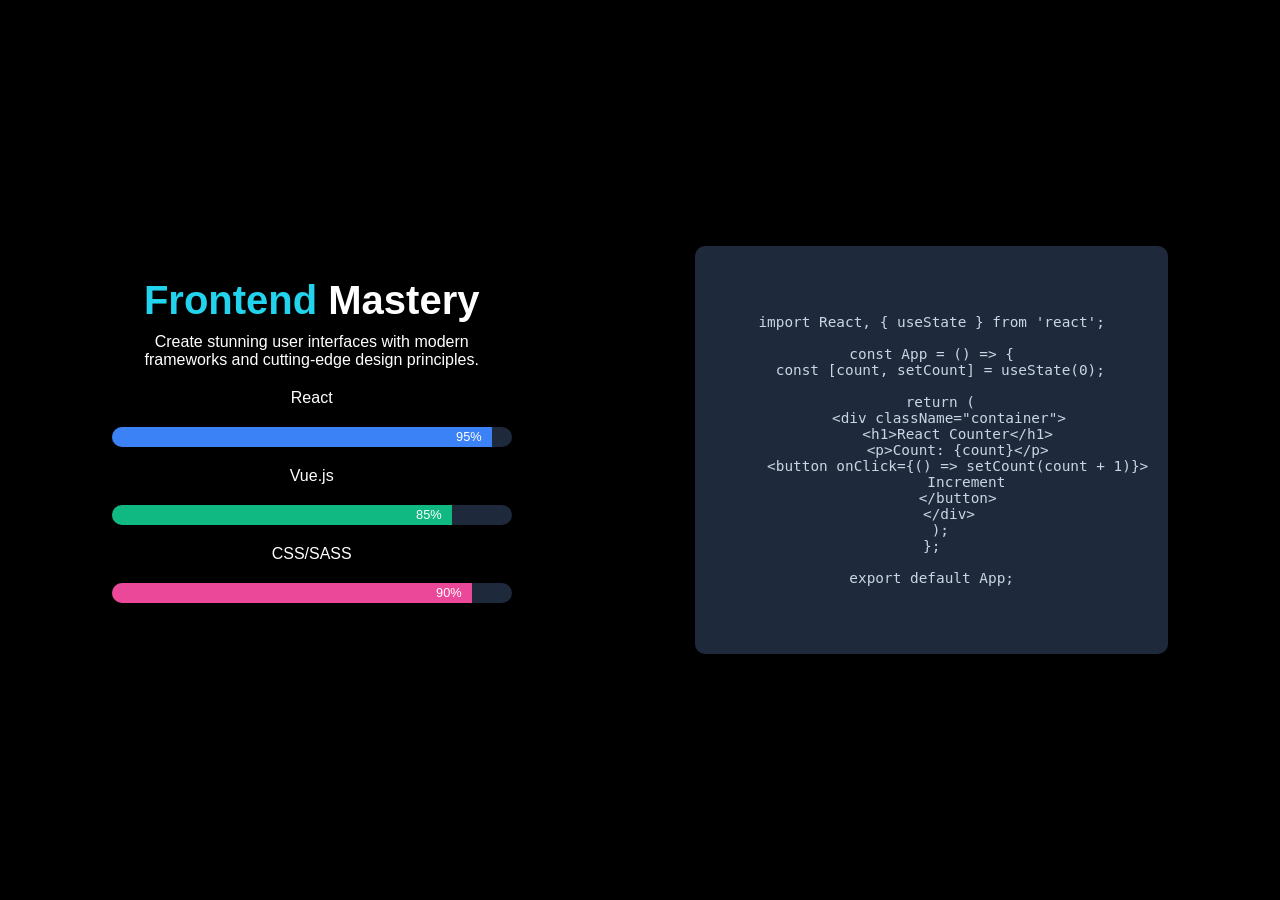
<file: Frontend .html>
<!DOCTYPE html>
<html lang="en">
<head>
  <link rel="stylesheet" href="Frontendstyle.css" />
  <meta charset="UTF-8" />
  <meta name="viewport" content="width=device-width, initial-scale=1.0" />
  <title>Frontend Mastery</title>
  <link rel="stylesheet" href="styles.css" />
</head>
<body>
  <section class="container">
    <div class="skills">
      <h1><span class="highlight">Frontend</span> Mastery</h1>
      <p>Create stunning user interfaces with modern frameworks and cutting-edge design principles.</p>
      <div class="skill-bar">
        <p>React</p>
        <div class="bar"><div class="fill react">95%</div></div>
      </div>
      <div class="skill-bar">
        <p>Vue.js</p>
        <div class="bar"><div class="fill vue">85%</div></div>
      </div>
      <div class="skill-bar">
        <p>CSS/SASS</p>
        <div class="bar"><div class="fill css">90%</div></div>
      </div>
    </div>
    <div class="code-block">
      <pre><code class="language-js">
import React, { useState } from 'react';

const App = () => {
  const [count, setCount] = useState(0);

  return (
    &lt;div className="container"&gt;
      &lt;h1&gt;React Counter&lt;/h1&gt;
      &lt;p&gt;Count: {count}&lt;/p&gt;
      &lt;button onClick={() => setCount(count + 1)}&gt;
        Increment
      &lt;/button&gt;
    &lt;/div&gt;
  );
};

export default App;
      </code></pre>
    </div>
  </section>
</body>
</html>
</file>
<file: Frontendstyle.css>
body {
  margin: 0;
  font-family: 'Segoe UI', sans-serif;
  background: #0f172a;
  color: #fff;
}

.container {
  display: flex;
  flex-wrap: wrap;
  justify-content: space-around;
  padding: 40px 20px;
}

.skills {
  max-width: 400px;
}

h1 {
  font-size: 2.5rem;
  margin-bottom: 10px;
}

.highlight {
  color: #22d3ee;
}

p {
  margin-bottom: 20px;
}

.skill-bar {
  margin-bottom: 20px;
}

.bar {
  width: 100%;
  background: #1e293b;
  height: 20px;
  border-radius: 10px;
  overflow: hidden;
}

.fill {
  height: 100%;
  line-height: 20px;
  text-align: right;
  padding-right: 10px;
  color: white;
  font-size: 0.8rem;
}

.react {
  width: 95%;
  background: #3b82f6;
}

.vue {
  width: 85%;
  background: #10b981;
}

.css {
  width: 90%;
  background: #ec4899;
}

.code-block {
  background: #1e293b;
  color: #cbd5e1;
  padding: 20px;
  border-radius: 10px;
  max-width: 500px;
  overflow-x: auto;
  font-family: monospace;
  font-size: 0.9rem;
  white-space: pre-wrap;
}
</file>
<file: styles.css>
/* ========== CSS RESET ========== */
* {
  margin: 0;
  padding: 0;
  box-sizing: border-box;
}

html, body {
  font-family: 'Segoe UI', sans-serif;
  scroll-behavior: smooth;
  overflow-x: hidden;
  background: var(--bg);
  color: var(--text);
}

/* ========== LIGHT/DARK VARIABLES ========== */
:root {
  --bg: #000;
  --text: #fff;
  --accent: #22d3ee;
}

body.light-mode {
  --bg: #f3f4f6;
  --text: #111;
  --accent: #0ea5e9;
}

/* ========== NAVBAR ========== */
.navbar {
  position: fixed;
  top: 20px;
  left: 50%;
  transform: translateX(-50%);
  background: rgba(0, 0, 0, 0.6);
  padding: 0.5rem 1.5rem;
  border-radius: 30px;
  z-index: 9999;
  box-shadow: 0 0 15px rgba(0, 255, 255, 0.2);
  display: flex;
  align-items: center;
}

.navbar ul {
  display: flex;
  gap: 1rem;
  list-style: none;
}

.navbar a {
  color: var(--accent);
  font-weight: bold;
  text-decoration: none;
  transition: color 0.3s ease;
}

.navbar a:hover {
  color: var(--text);
}

#themeToggle {
  background: none;
  border: none;
  font-size: 1.2rem;
  color: var(--accent);
  cursor: pointer;
  margin-left: 1rem;
}

/* ========== SECTION STYLES ========== */
section {
  position: relative;
  height: 100vh;
  display: flex;
  justify-content: center;
  align-items: center;
  text-align: center;
  background-size: cover;
  background-position: center;
  background-attachment: fixed;
  padding: 2rem;
}

.content {
  background: rgba(0, 0, 0, 0.6);
  padding: 2rem;
  border-radius: 15px;
  max-width: 850px;
  transition: all 1s ease;
  opacity: 0;
  transform: translateY(50px);
}

.fade-up.visible,
.fade-in.visible {
  opacity: 1;
  transform: translateY(0);
}

/* ========== HERO SECTION (INTRO) ========== */
.intro-card {
  border: 2px solid rgba(255, 255, 255, 0.1);
  box-shadow: 0 0 60px rgba(0, 255, 255, 0.2);
}

.name-title {
  font-size: 3.5rem;
  font-weight: 800;
  color: var(--accent);
  margin-bottom: 1rem;
  text-shadow: 0 0 10px rgba(34, 211, 238, 0.5);
}

.role-title {
  font-size: 1.5rem;
  color: #cbd5e1;
  margin-bottom: 1rem;
  font-weight: 600;
}

.bio-summary {
  font-size: 1.1rem;
  line-height: 1.7;
  max-width: 700px;
  margin: 0 auto 1.5rem auto;
  color: #e2e8f0;
}

.resume-btn {
  background-color: var(--accent);
  color: black;
  padding: 0.75rem 1.25rem;
  font-weight: bold;
  border-radius: 8px;
  text-decoration: none;
  box-shadow: 0 0 10px rgba(34, 211, 238, 0.5);
  transition: transform 0.2s ease;
}

.resume-btn:hover {
  transform: scale(1.05);
  background-color: #0ea5e9;
}

.cursor {
  display: inline-block;
  color: var(--accent);
  animation: blink 0.8s infinite;
}

@keyframes blink {
  0%, 100% { opacity: 1; }
  50% { opacity: 0; }
}

/* ========== IMAGE WRAPPER ========== */
.image-wrapper {
  position: relative;
  display: flex;
  justify-content: center;
  align-items: flex-start;
  margin-top: 2rem;
  overflow: visible;
  z-index: 0;
}

.image-container {
  position: relative;
  transform-origin: top center;
  transition: all 1s ease;
}

.popup-img {
  width: auto;
  height: auto;
  max-width: 100%;
  transition: transform 1s ease, opacity 1s ease;
  transform: scale(0.8) translateY(50px);
  opacity: 0;
  border-radius: 12px;
  box-shadow: 0 10px 40px rgba(0, 0, 0, 0.7);
  z-index: 2;
}

.image-wrapper.expanded .image-container {
  transform: scale(2.2);
}

.image-wrapper.expanded .popup-img {
  opacity: 1;
}

.image-wrapper.collapsed .image-container {
  transform: scale(1);
}

.image-wrapper.collapsed .popup-img {
  opacity: 0.4;
}

/* ========== PROJECT SHOWCASE ========== */
.project-grid {
  display: flex;
  flex-wrap: wrap;
  gap: 1rem;
  justify-content: center;
  margin-top: 2rem;
}

.project-card {
  background: rgba(255, 255, 255, 0.1);
  border: 1px solid rgba(255, 255, 255, 0.2);
  padding: 1rem;
  border-radius: 12px;
  width: 250px;
  backdrop-filter: blur(5px);
  transition: transform 0.3s ease;
}

.project-card:hover {
  transform: scale(1.05);
  background: rgba(34, 211, 238, 0.15);
}

/* ========== TECH STACK ========== */
.tech-grid {
  display: flex;
  gap: 1rem;
  flex-wrap: wrap;
  justify-content: center;
  margin-top: 2rem;
}

.tech-icon {
  font-size: 1.5rem;
  background: rgba(255, 255, 255, 0.1);
  padding: 1rem 1.5rem;
  border-radius: 10px;
  cursor: help;
  border: 1px solid rgba(255, 255, 255, 0.2);
  transition: transform 0.3s ease;
}

.tech-icon:hover {
  transform: scale(1.2);
  background: rgba(34, 211, 238, 0.15);
}

/* ========== COLORS FOR SECTIONS ========== */
.cyan   { color: #22d3ee; }
.amber  { color: #fbbf24; }
.purple { color: #a78bfa; }
.teal   { color: #14b8a6; }

a {
  color: var(--accent);
  text-decoration: underline;
}
</file>
